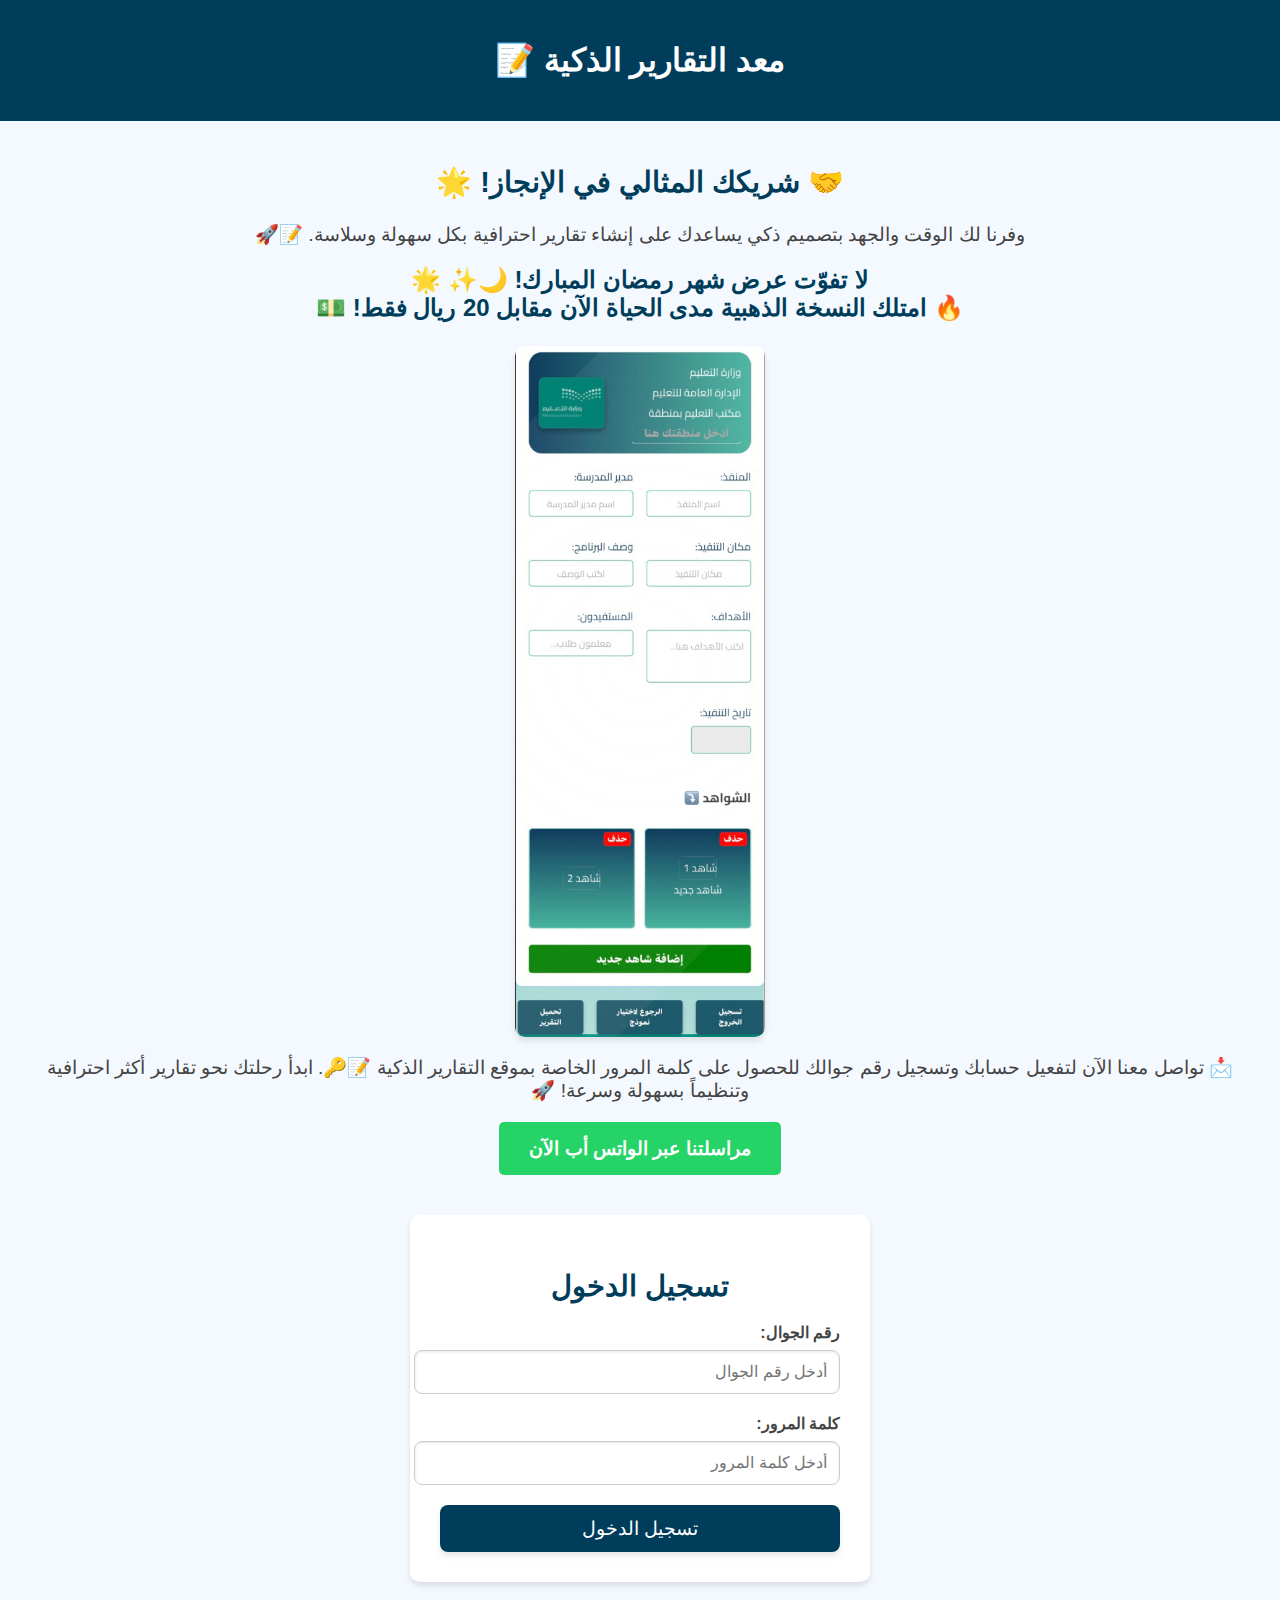
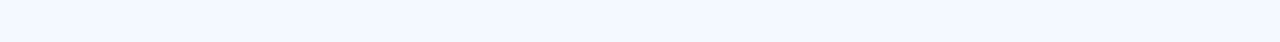
<file: index.html>
<!DOCTYPE html>
<html lang="ar" dir="rtl">
<head>
    <meta charset="UTF-8">
    <meta name="viewport" content="width=device-width, initial-scale=1.0">


    <title> مُعـد التقارير الذكية </title>
    <meta property="og:title" content="مُعـــد التقارير">
<meta property="og:description" content="قم بإنشاء تقارير ذكية واحترافية بكل سهولة!">
<meta property="og:image" content="https://www.ksa2030.life/photo.jpg">
<meta property="og:url" content="https://www.ksa2030.life">
<meta property="og:type" content="website">
<meta property="og:locale" content="ar_AR">



<style>
/* 🌟 ملف index.css - تنسيق 
      
/* 🔹 تنسيق عام للصفحة */
body {
    font-family: 'Arial', sans-serif;
    margin: 0;
    padding: 0;
    box-sizing: border-box;
    background-color: #f4f9ff;
}

/* 🔹 تنسيق الهيدر */
header {
    background-color: #003d5b;
    color: white;
    text-align: center;
    padding: 20px;
}

/* 🔹 الحاوية الرئيسية */
.container {
    padding: 20px;
    max-width: 1200px;
    margin: auto;
}

/* 🔹 تنسيق المقدمة */
.intro {
    text-align: center;
    margin-bottom: 40px;
}

.intro h2 {
    color: #003d5b;
    font-size: 1.8rem;
}

.intro p {
    font-size: 1.2rem;
    color: #444;
}

/* 🔹 زر الدعوة */
.intro .button {
    background-color: orange;
    color: white;
    text-decoration: none;
    padding: 15px 30px;
    font-size: 1.2rem;
    border: none;
    border-radius: 5px;
    cursor: pointer;
    transition: background 0.3s ease;
}

.intro .button:hover {
    background-color: #ff7700;
}

/* 🔹 تنسيق الصور */
.images {
    display: flex;
    justify-content: center;
    gap: 20px;
    flex-wrap: wrap;
    margin-top: 20px;
}

.images img {
    max-width: 250px;
    border-radius: 10px;
    transition: transform 0.3s ease;
    box-shadow: 0 4px 6px rgba(0, 0, 0, 0.1);
}

.images img:hover {
    transform: scale(1.05);
}

/* 🔹 صندوق تسجيل الدخول */
.login-container {
    background: #ffffff;
    padding: 30px;
    border-radius: 10px;
    box-shadow: 0 4px 6px rgba(0, 0, 0, 0.1);
    max-width: 400px;
    margin: 40px auto;
    text-align: center;
}

.login-container h2 {
    margin-bottom: 20px;
    color: #003d5b;
}

/* 🔹 تنسيق الحقول */
.login-container label {
    display: block;
    text-align: right;
    margin-bottom: 10px;
    color: #333;
    font-weight: bold;
}

.login-container input {
    width: 100%;
    padding: 10px;
    margin-bottom: 20px;
    border: 1px solid #ccc;
    border-radius: 5px;
    font-size: 1rem;
}

/* 🔹 زر تسجيل الدخول */
.login-container .button {
    background-color: #003d5b;
    color: white;
    border: none;
    width: 100%;
    padding: 10px;
    border-radius: 5px;
    font-size: 1rem;
    cursor: pointer;
    transition: background 0.3s ease;
}

.login-container .button:hover {
    background-color: #005580;
}

/* 🔹 تنسيق الفوتر */
footer {
    background-color: #003d5b;
    color: white;
    text-align: center;
    padding: 10px;
    position: fixed;
    width: 100%;
    bottom: 0;
    font-size: 0.9rem;
}

/* 🔹 تحسين العرض على الجوال */
@media (max-width: 768px) {
    .intro h2 {
        font-size: 1.5rem;
    }

    .intro p {
        font-size: 1rem;
    }

    .intro .button {
        font-size: 1rem;
        padding: 12px 25px;
    }

    .images img {
        max-width: 180px;
    }

    .login-container {
        padding: 25px;
        max-width: 90%;
    }

    .login-container h2 {
        font-size: 1.5rem;
    }

    .login-container input {
        font-size: 0.9rem;
    }

    .login-container .button {
        font-size: 0.95rem;
        padding: 10px;
    }
}
</style>

</head>
<body>
    <header>
        <h1>معد التقارير الذكية 📝</h1>
    </header>

    <div class="container">
        <div class="intro">
            <h2>🤝 شريكك المثالي في الإنجاز! 🌟</h2>
            <p> وفرنا لك الوقت والجهد بتصميم ذكي يساعدك على إنشاء تقارير احترافية بكل سهولة وسلاسة. 📝🚀 </p>
<p style="text-align: center; font-size: 1.5rem; font-weight: bold; color: #003d5b; margin-top: 20px;">
  لا تفوّت عرض شهر رمضان المبارك! 🌙✨ 🌟<br>
    🔥 امتلك النسخة الذهبية مدى الحياة الآن مقابل 20 ريال فقط! 💵
</p>
<div class="images" style="display: flex; justify-content: center; gap: 20px; margin-top: 20px;">
    <!-- الصور الثلاث بجانب بعض -->

    <img src="photo2.png" alt="الصورة الثانية" style="width: 30%; height: auto; border-radius: 10px; box-shadow: 0 4px 6px rgba(0, 0, 0, 0.1);">

</div>
<p>
    📩 تواصل معنا الآن لتفعيل حسابك وتسجيل رقم جوالك للحصول على كلمة المرور الخاصة بموقع التقارير الذكية 📝🔑.
    ‎ابدأ رحلتك نحو تقارير أكثر احترافية وتنظيماً بسهولة وسرعة! 🚀
<p style="text-align: center; margin-top: 20px;">
    <a href="https://wa.me/966502517217?text=مرحباً،%20أود%20تفعيل%20حسابي%20على%20موقع%20التقارير%20الذكية" 
       target="_blank" 
       style="display: inline-block; background-color: #25d366; color: white; text-decoration: none; 
              padding: 15px 30px; font-size: 1.2rem; border-radius: 5px; font-weight: bold;">
        مراسلتنا عبر الواتس أب الآن
    </a>
</p>
<div class="login-container">
    <h2 style="font-size: 1.8rem; color: #003d5b; margin-bottom: 20px;">تسجيل الدخول</h2>
<form onsubmit="return login(event)">
        <!-- حقل إدخال رقم الجوال -->
        <label for="phone" style="display: block; text-align: right; margin-bottom: 8px; color: #444; font-weight: bold; font-size: 1rem;">رقم الجوال:</label>
        <input type="tel" id="phone" name="phone" placeholder="أدخل رقم الجوال" 
            inputmode="numeric" 
            style="width: 100%; padding: 12px; margin-bottom: 20px; border: 1px solid #ccc; border-radius: 8px; box-shadow: inset 0 1px 3px rgba(0, 0, 0, 0.1); font-size: 1rem; text-align: right;">

        <!-- حقل إدخال كلمة المرور -->
        <label for="password" style="display: block; text-align: right; margin-bottom: 8px; color: #444; font-weight: bold; font-size: 1rem;">كلمة المرور:</label>
        <input type="password" id="password" name="password" placeholder="أدخل كلمة المرور" 
            style="width: 100%; padding: 12px; margin-bottom: 20px; border: 1px solid #ccc; border-radius: 8px; box-shadow: inset 0 1px 3px rgba(0, 0, 0, 0.1); font-size: 1rem;">

        <!-- زر تسجيل الدخول -->
        <button type="submit" 
            style="width: 100%; padding: 12px; background-color: #003d5b; color: white; border: none; border-radius: 8px; font-size: 1.2rem; cursor: pointer; box-shadow: 0 4px 6px rgba(0, 0, 0, 0.1);">
            تسجيل الدخول
        </button>
    </form>
</div>

<div id="error" style="color: red; display: none; margin-top: 10px;"></div>

<!-- ربط ملف JavaScript -->
<script src="java/script.js"></script>

</body>
</html>
</file>
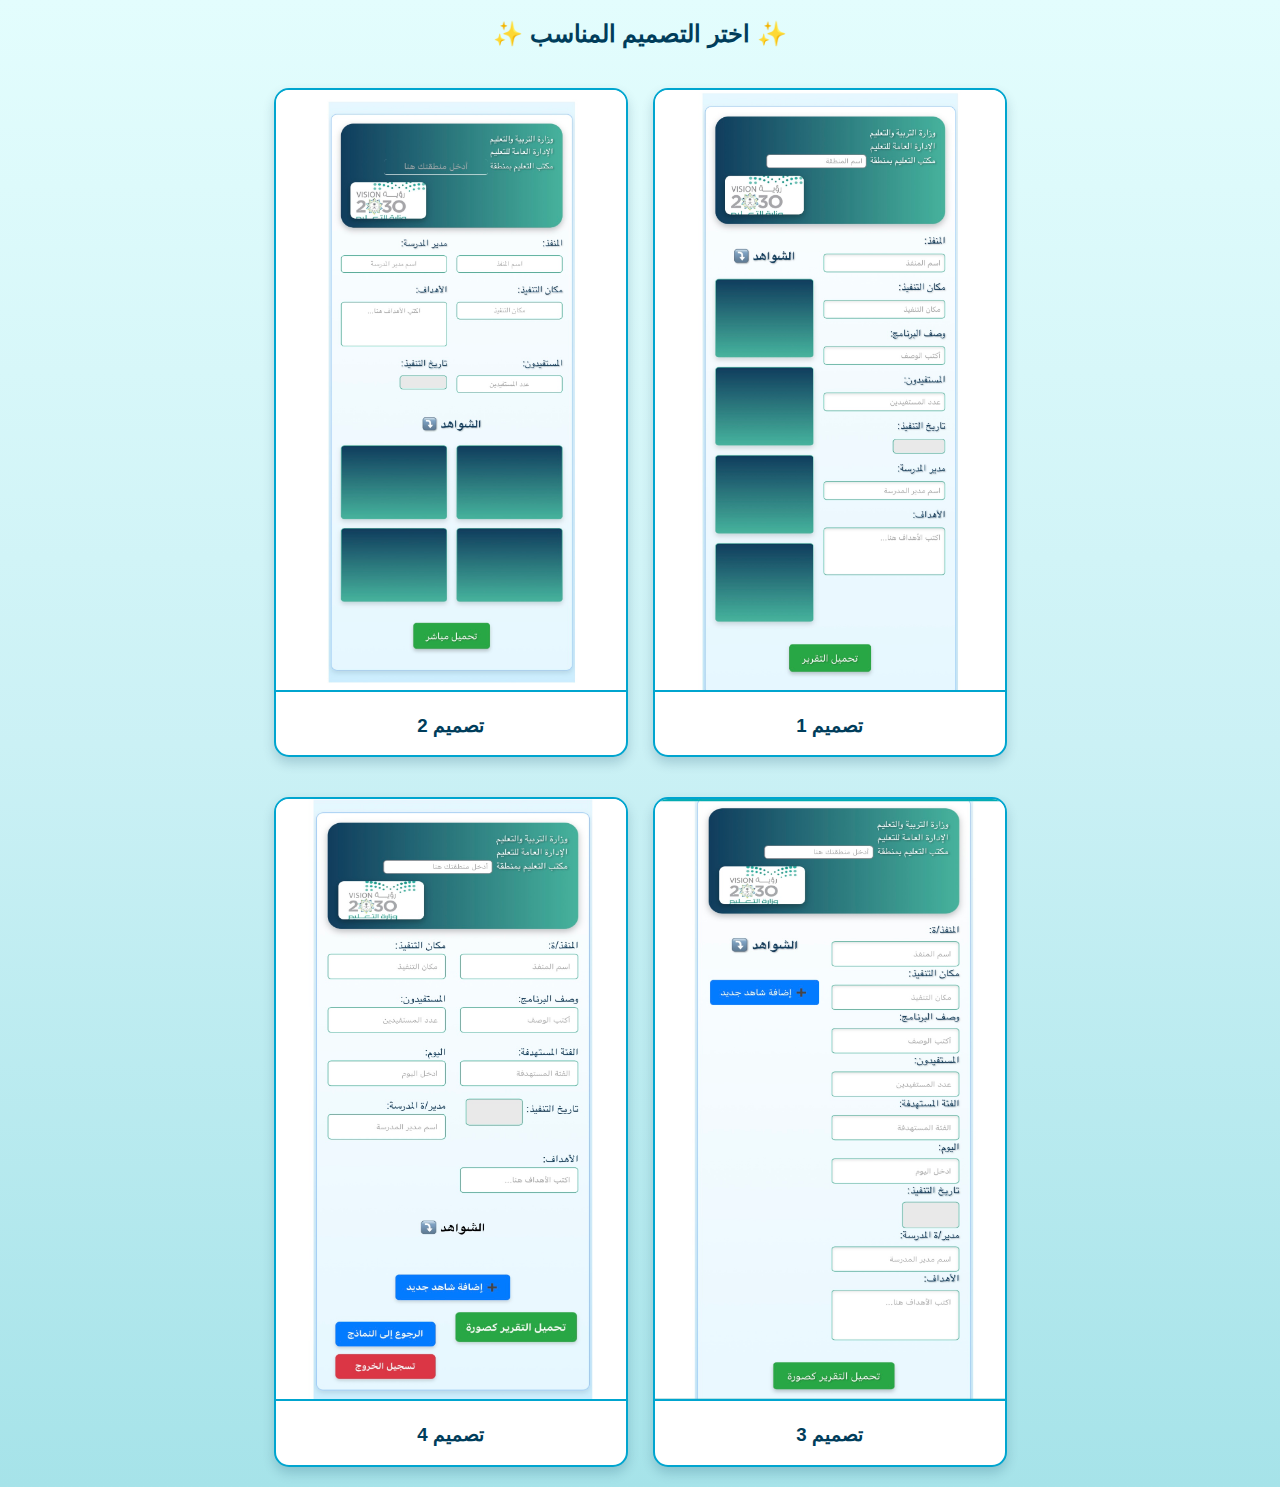
<file: choose.html>
<!DOCTYPE html>
<html lang="ar">
<head>

    <meta charset="UTF-8">
    <meta name="viewport" content="width=device-width, initial-scale=1.0">
    <title>اختر التصميم المناسب</title>
    

    <style>
        /* تحسين الخط والخلفية */
        body {
            font-family: 'Cairo', sans-serif;
            background: linear-gradient(to bottom, #e3fdfd, #cbf1f5, #a6e3e9);
            margin: 0;
            padding: 0;
            text-align: center;
            color: #003d5b;
        }

        /* عنوان الصفحة */
        h1 {
            font-size: 40px;
            margin: 30px 0;
            text-shadow: 2px 2px 10px rgba(0, 61, 91, 0.3);
            font-weight: bold;
        }

        /* الحاوية الأساسية */
        .container {
            display: flex;
            justify-content: center;
            gap: 25px;
            padding: 20px;
            overflow-x: auto;
            white-space: nowrap;
        }

        /* بطاقات التصاميم */
        .option {
            background-color: #ffffff;
            border-radius: 15px;
            box-shadow: 0 6px 12px rgba(0, 61, 91, 0.2);
            transition: transform 0.3s ease, box-shadow 0.3s ease;
            cursor: pointer;
            width: 350px;
            overflow: hidden;
            display: inline-block;
            border: 2px solid #00a5cf;
        }

        .option:hover {
            transform: translateY(-8px);
            box-shadow: 0 10px 20px rgba(0, 61, 91, 0.3);
        }

        /* صور التصاميم */
        .option img {
            width: 100%;
            height: 600px;
            object-fit: fill;
            border-bottom: 2px solid #00a5cf;
        }

        /* عنوان التصميم */
        .option h2 {
            background: linear-gradient(90deg, #00a5cf, #0096c7);
            color: white;
            margin: 0;
            padding: 15px;
            font-size: 22px;
            font-weight: bold;
            border-bottom-left-radius: 15px;
            border-bottom-right-radius: 15px;
        }

        /* تحسين العرض على الجوال */
        @media (max-width: 768px) {
            .option {
                width: 300px;
                height: auto;
            }

            .option img {
                height: auto;
            }
        }
    </style>

  
</head>
<body>

    <h2>✨ اختر التصميم المناسب ✨</h2>

    <div class="container">
        <!-- تصميم 1 -->
        <div class="option" onclick="location.href='nawaf.html'">
            <img src="photoo1.png" alt="تصميم 2">
            <h3>تصميم 2</h3>
        </div>

        <!-- تصميم 2 -->
        <div class="option" onclick="location.href='salah.html'">
            <img src="photoo2.png" alt="تصميم 1">
            <h3>تصميم 1</h3>
        </div>
    </div>



    <div class="container">
        <!-- تصميم 1 -->
        <div class="option" onclick="location.href='nayef.html'">
            <img src="photoo3.png" alt="تصميم 4">
            <h3>تصميم 4</h3>
        </div>

        <!-- تصميم 2 -->
        <div class="option" onclick="location.href='khaled.html'">
            <img src="photoo4.png" alt="تصميم 3">
            <h3>تصميم 3</h3>
        </div>
    </div>


<script src="java/script.js"></script>

</body>
</html>
</file>
